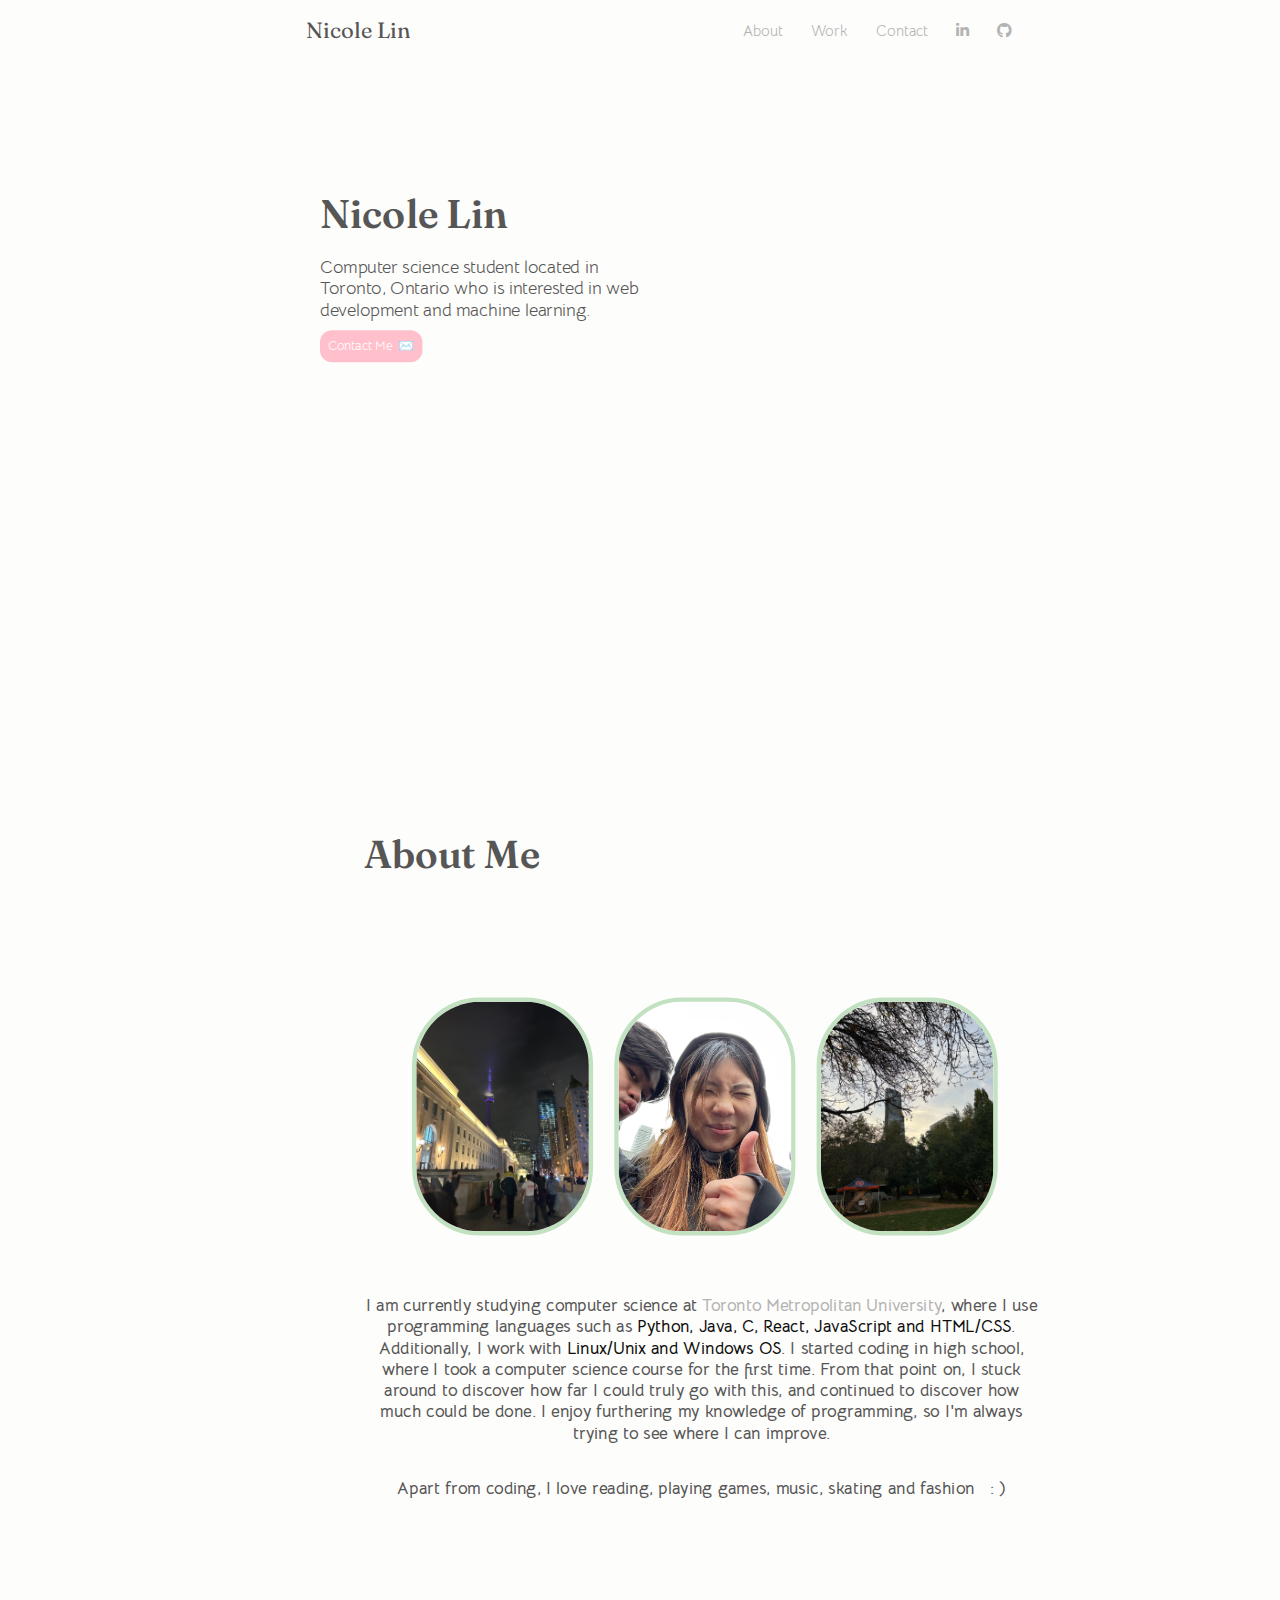
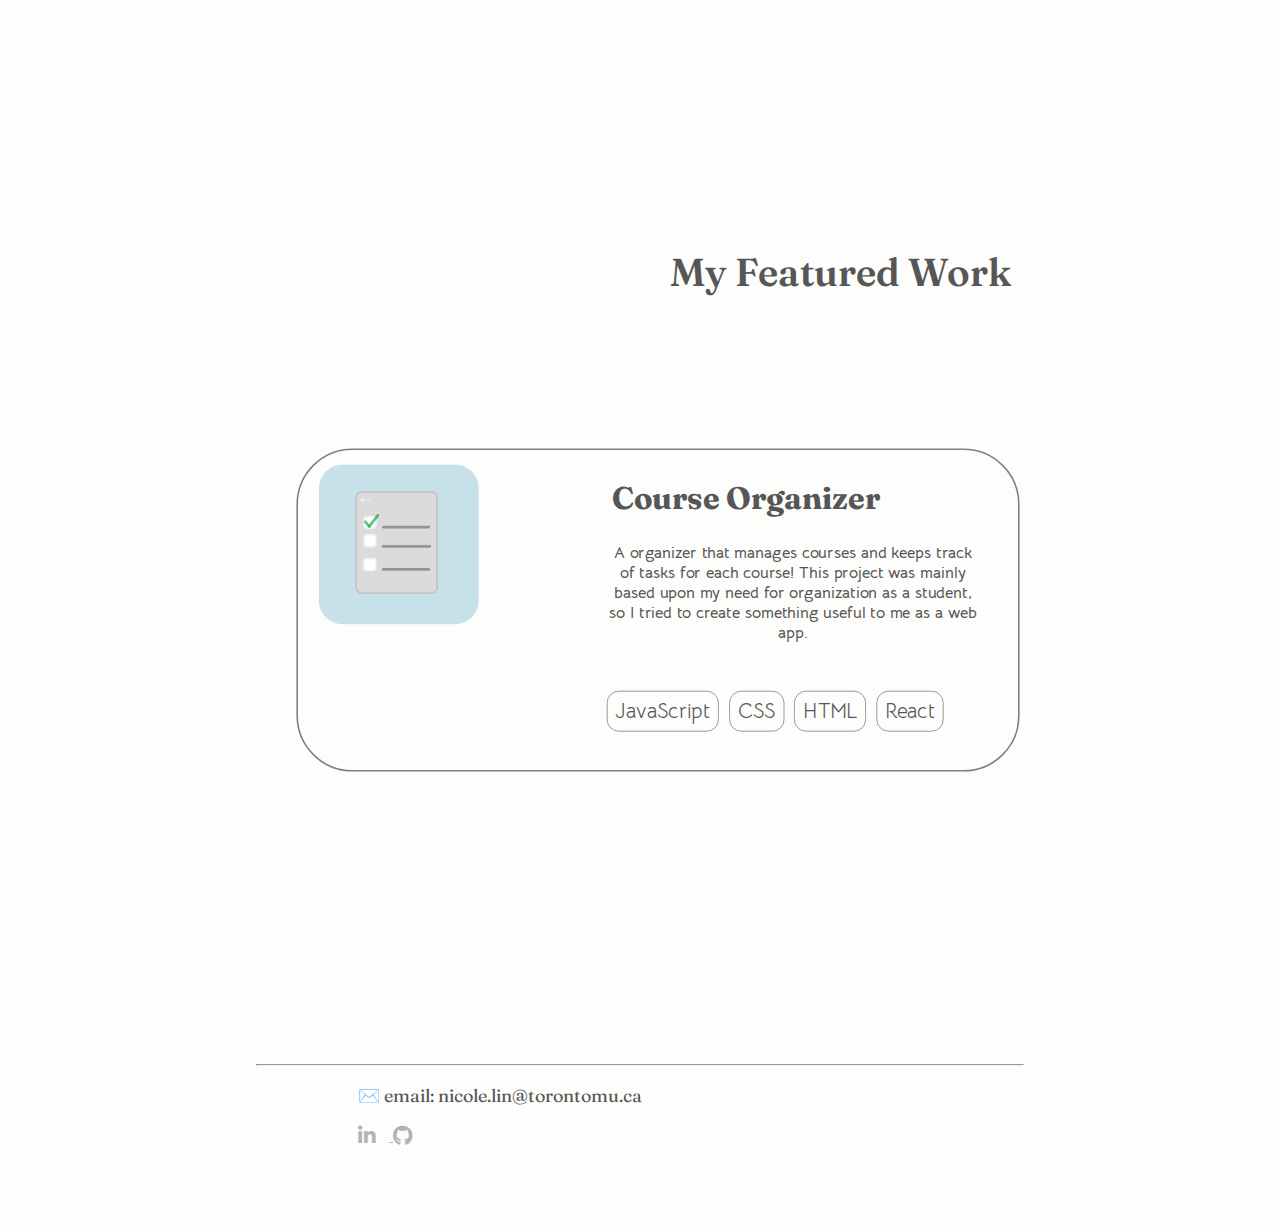
<file: index.html>
<!DOCTYPE html>
<html lang="en">
<head>
    <meta charset="UTF-8">
    <meta http-equiv="X-UA-Compatible" content="IE=edge">
    <meta name="viewport" content="width=device-width, initial-scale=1.0">
    <link rel="stylesheet" href="portfolio.css">
    <link rel="stylesheet" href="https://fonts.googleapis.com/css?family=Fraunces:ital,opsz,wght@0,9..144,100..900;1,9..144,100..900&display=swap">
    <link rel="stylesheet" href="https://fonts.googleapis.com/css?family=Bellota+Text:ital,wght@0,300;0,400;0,700;1,300;1,400;1,700&display=swap">
    <link rel="stylesheet" href="https://cdnjs.cloudflare.com/ajax/libs/font-awesome/6.0.0/css/all.min.css">
    <title>Nicole Lin</title>
    <link rel="icon" type="image/x-icon" href="images/NL_icon.png">
</head>
<body> 
    <!-- website code -->
    <header>
        <div class="navbar">
            <p class="logo"> Nicole Lin </p>
            <div class="icons">
                    <a href="#about"> About </a>
                    <a href="#projects"> Work </a>
                    <a href="#footer"> Contact </a>
                <a href="https://www.linkedin.com/in/nicole-lin-358a4a277/">
                <i class="fa-brands fa-linkedin-in"></i>
                </a>
                <a href="https://github.com/nliinnn">
                <i class="fa-brands fa-github"></i>
                </a>
            </div>
        </div>

    </header>

        <div class="introduction"> 
            <h1> Nicole Lin </h1>
            <p> Computer science student located in Toronto, Ontario who is interested in web development and machine learning. </p>
            <a href="mailto:nicole.lin@torontomu.ca" id="contactbutton"> Contact Me &nbsp;✉️</a>
        </div>

        <div class="background-about">
        <div class="about" id="about">
            <h1> About Me </h1>
            <div class="pictures">
                <img src="images/union.jpg" alt="union"/>
                <img src="images/happy.jpg" alt="happy"/>
                <img src="images/tmu.jpg" alt="tmu" />
            </div>
            <p> 
                I am currently studying computer science at <a href="https://www.torontomu.ca/" class="school"> Toronto Metropolitan University</a>, where I use programming languages such as <span class="languages"> Python, Java, C, React, JavaScript and HTML/CSS</span>. 
                Additionally, I work with <span class="os"> Linux/Unix and Windows OS</span>. I started coding in high school, where I took a computer science course for the first time. From that point on, I stuck
                around to discover how far I could truly go with this, and continued to discover how much could be done.
                I enjoy furthering my knowledge of programming, so I'm always trying to see where I can improve.
            </p>
            <p> Apart from coding, I love reading, playing games, music, skating and fashion  &nbsp; : ) </p>
        </div>
        </div>

        <div class="projects" id="projects">
            <h1> My Featured Work </h1>
            <a href="https://mycourseorganizer.netlify.app/">
                <div class="work">
                    <img src="images/organizer.png" alt="organizer"/>
                    <div class="description">
                        <h2> Course Organizer </h2>
                        <p> A organizer that manages courses and keeps track of tasks for each course! This project was mainly based upon my need
                            for organization as a student, so I tried to create something useful to me as a web app.
                        </p>
                        <span class="work-elements">
                        <div> React </div>
                        <div> HTML </div>
                        <div> CSS </div>
                        <div> JavaScript </div>
                    </span>
                    </div>
                </div>
            </a>
        </div>
        
        <footer>
            <div class="footer" id="footer">
                <hr>
                <p> ✉️ email: nicole.lin@torontomu.ca </p>
                <div class="footer-icons">
                    <a href="https://www.linkedin.com/in/nicole-lin-358a4a277/">
                    <i class="fa-brands fa-linkedin-in fa-lg"></i>
                    </a>
                    <a href="https://github.com/nliinnn">
                    <i class="fa-brands fa-github fa-lg"></i>
                    </a>
                </div>
        </footer>
</body>
</html>
</file>
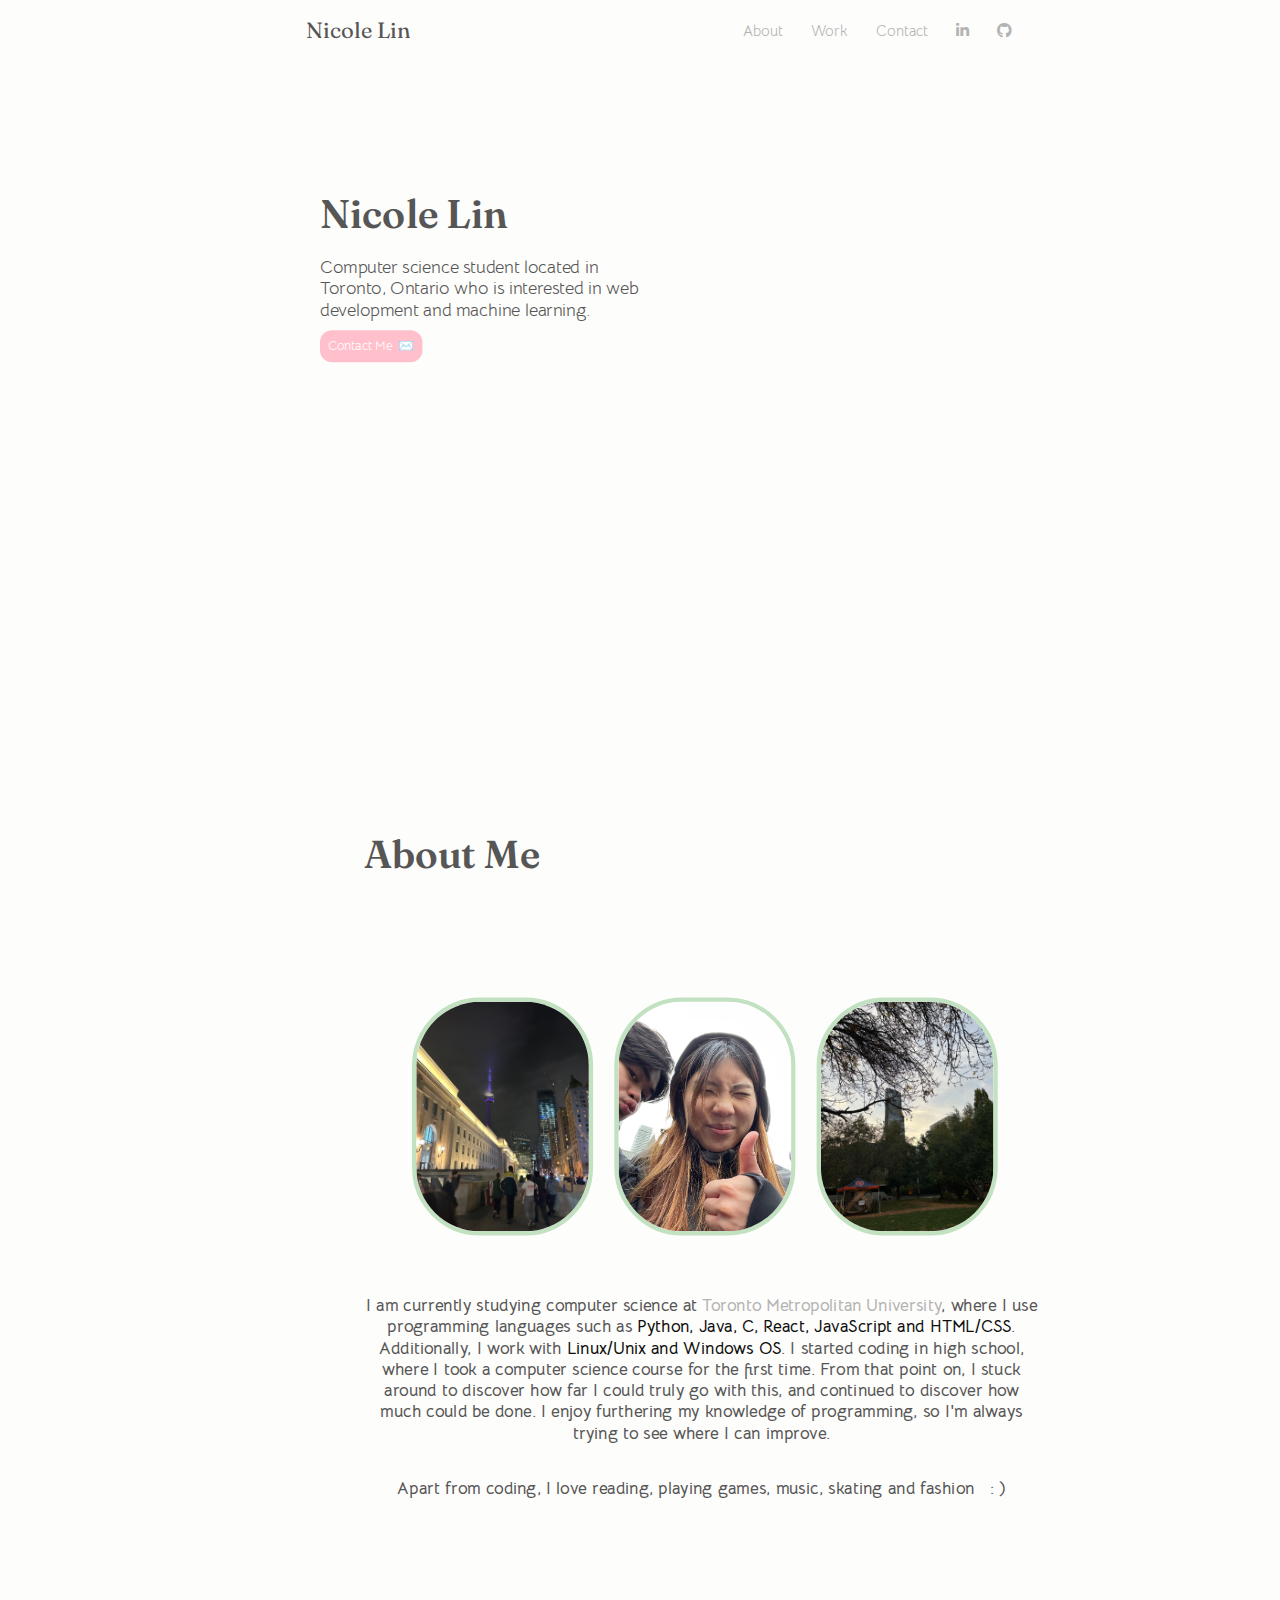
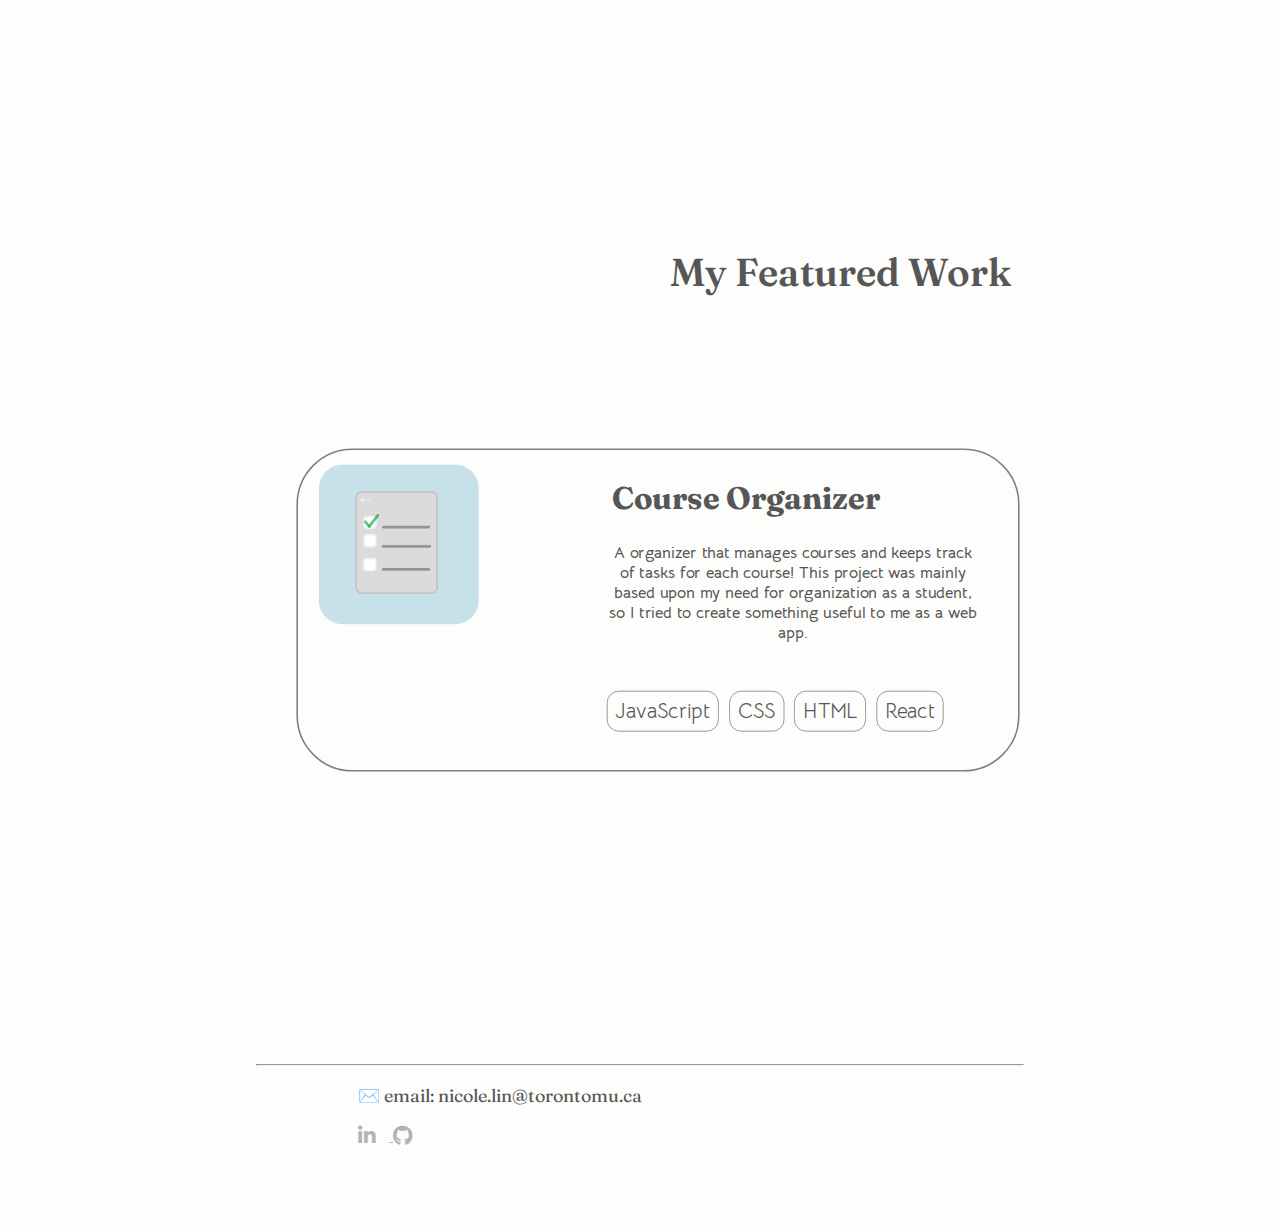
<file: portfoliohtml.html>
<!DOCTYPE html>
<html lang="en">
<head>
    <meta charset="UTF-8">
    <meta http-equiv="X-UA-Compatible" content="IE=edge">
    <meta name="viewport" content="width=device-width, initial-scale=1.0">
    <link rel="stylesheet" href="portfolio.css">
    <link rel="stylesheet" href="https://fonts.googleapis.com/css?family=Fraunces:ital,opsz,wght@0,9..144,100..900;1,9..144,100..900&display=swap">
    <link rel="stylesheet" href="https://fonts.googleapis.com/css?family=Bellota+Text:ital,wght@0,300;0,400;0,700;1,300;1,400;1,700&display=swap">
    <link rel="stylesheet" href="https://cdnjs.cloudflare.com/ajax/libs/font-awesome/6.0.0/css/all.min.css">
    <title>Nicole Lin</title>
    <link rel="icon" type="image/x-icon" href="NL_icon.png">
</head>
<body>
    <header>
        <div class="navbar">
            <p class="logo"> Nicole Lin </p>
            <div class="icons">
                    <a href="#about"> About </a>
                    <a href="#projects"> Work </a>
                    <a href="#footer"> Contact </a>
                <a href="https://www.linkedin.com/in/nicole-lin-358a4a277/">
                <i class="fa-brands fa-linkedin-in"></i>
                </a>
                <a href="https://github.com/nliinnn">
                <i class="fa-brands fa-github"></i>
                </a>
            </div>
        </div>

    </header>

        <div class="introduction">
            <h1> Nicole Lin </h1>
            <p> Computer science student located in Toronto, Ontario who is interested in web development and machine learning. </p>
            <a href="mailto:nicole.lin@torontomu.ca" id="contactbutton"> Contact Me &nbsp;✉️</a>
        </div>

        <div class="background-about">
        <div class="about" id="about">
            <h1> About Me </h1>
            <div class="pictures">
                <img src="union.jpg" alt="union"/>
                <img src="happy.jpg" alt="happy"/>
                <img src="tmu.jpg" alt="tmu" />
            </div>
            <p> 
                I am currently studying computer science at <a href="https://www.torontomu.ca/" class="school"> Toronto Metropolitan University</a>, where I use programming languages such as <span class="languages"> Python, Java, C, React, JavaScript and HTML/CSS</span>. 
                Additionally, I work with <span class="os"> Linux/Unix and Windows OS</span>. I started coding in high school, where I took a computer science course for the first time. From that point on, I stuck
                around to discover how far I could truly go with this, and continued to discover how much could be done.
                I enjoy furthering my knowledge of programming, so I'm always trying to see where I can improve.
            </p>
            <p> Apart from coding, I love reading, playing games, music, skating and fashion  &nbsp; : ) </p>
        </div>
        </div>

        <div class="projects" id="projects">
            <h1> My Featured Work </h1>
            <a href="https://github.com/nliinnn/course-organizer">
                <div class="work">
                    <img src="organizer.png" alt="organizer"/>
                    <div class="description">
                        <h2> Course Organizer </h2>
                        <p> A organizer that manages courses and keeps track of tasks for each course! This project was mainly based upon my need
                            for organization as a student, so I tried to create something useful to me as a web app.
                        </p>
                        <span class="work-elements">
                        <div> React </div>
                        <div> HTML </div>
                        <div> CSS </div>
                        <div> JavaScript </div>
                    </span>
                    </div>
                </div>
            </a>
        </div>
        
        <footer>
            <div class="footer" id="footer">
                <hr>
                <p> ✉️ email: nicole.lin@torontomu.ca </p>
                <div class="footer-icons">
                    <a href="https://www.linkedin.com/in/nicole-lin-358a4a277/">
                    <i class="fa-brands fa-linkedin-in fa-lg"></i>
                    </a>
                    <a href="https://github.com/nliinnn">
                    <i class="fa-brands fa-github fa-lg"></i>
                    </a>
                </div>
        </footer>
</body>
</html>
</file>
<file: portfolio.css>
body {
    background-color: #fdfdfb;
    color: rgb(87, 86, 86);
}

html {
    scroll-behavior: smooth;
}

.navbar {
    width: 60%;
    margin-top: 2vh;
    margin: auto;
    overflow: hidden;
    height: 60px;
    display: flex;
    justify-content: space-between;
    align-items: center;
}

.icons a, .footer-icons a, .school:link {
    color: rgb(180, 179, 179);
    text-decoration: none;
}
  
.icons a, .footer-icons a, .school:visited {
    color: rgb(180, 179, 179);
    text-decoration: none;
}
  
.icons a, .footer-icons a, .school:hover {
    color: rgb(180, 179, 179);
    text-decoration: underline;
}
  
.icons a, .footer-icons a, .school:active {
    color: rgb(180, 179, 179);
    text-decoration: underline;
}

.navbar a {
    text-decoration: none;
    text-align: center;
    padding: 30px 12px;
    font-size: 15px;
    font-family: "Bellota Text", sans-serif;
    font-weight: 400;
}

.navbar a:hover {
    background-color: #f5f5ee;
}

.logo {
    margin-left: 50px;
    margin-right: 25%;
    overflow: hidden;
    font-family: "Fraunces", serif;
    font-weight: 400;
    font-size: 22px;
}

body {
    margin: 0px;
}

.introduction {
    width: 1000px;
    margin: auto;
    transform: scale(0.9);
    margin-bottom: 278px;
    margin-top: 12vh;
}

.introduction h1 {
    font-size: 50px;
    font-family: "Fraunces", serif;
    font-weight: 600;
    margin-bottom: 0;
    margin-right: 0;
    width: 400px;
}

.about img {
    height: 30vh;
    width: auto;
    border-radius: 80px;
    margin-left: 1vw;
    margin-right: 1vw;
    border: 5px solid #C1E1C1;
}

.pictures {
    display: flex;
    justify-content: center;
    align-items: center;
    margin-bottom: 10vh;
    float: left;
    margin-left: 6vw;
}

.pictures img:hover {
    transform: scale(1.05);
}

.introduction p {
    font-family: "Bellota Text", sans-serif;
    width: 600px;
    margin-right: 0;
    font-size: 22px;
}

#contactbutton {
    color: white;
    background-color: pink;
    border: none;
    border-radius: 15px;
    font-size: 16px;
    padding: 10px 10px;
    font-family: "Bellota Text", sans-serif;
    text-decoration: none;
}

#contactbutton:hover {
    transform: scale(1.2);
}

.about {
    margin: auto;
    width: 76vw;
    margin-bottom: 12vh;
}

.background-about {
    height: 90vh;
    margin-bottom: 2vh;
    padding: 10vh;
    transform: scale(0.85);
}

.about p {
    text-align: center;
    font-family: "Bellota Text", sans-serif;
    font-weight: 700;
    font-size: 20px;
    width: 24vw;
    float: right;
    margin-right: 4vw;
}

.description p {
    text-align: center;
    font-family: "Bellota Text", sans-serif;
    font-weight: 700;
    font-size: 20px;
    width: 40vw;
    float: right;
    margin-right: 4vw;
}

.about h1 {
    margin-left: 8vw;
    text-align: left;
    font-size: 46px;
    font-family: "Fraunces", serif;
    font-weight: 600;
    margin-bottom: 20vh;
}

.projects h1 {
    transform: scale(0.85);
    text-align: right;
    font-size: 46px;
    font-family: "Fraunces", serif;
    font-weight: 600;
    margin-bottom: 4vh;
    margin-right: 3vw;
}

.projects a {
    text-decoration: none;
    color: rgb(87, 86, 86);
}

.languages, .os {
    color: #0e0d0d;
    font-weight: 700;
}

.work {
    transform: scale(0.78);
    height: 34vh;
    display: flexbox;
    border-radius: 70px;
    margin-bottom: 28vh;
    margin-top: 12vh;
    border: 2px solid gray;
}

.projects {
    font-size: 26px;
    width: 60%;
    margin: auto;
}

.work:hover {
    transform: scale(0.86);
}

.work img {
    float: left;
    height: 30vh;
    width: auto;
    border-radius: 30px;
    margin-left: 2vw;
    margin-top: 2vh;
}

.description h2 {
    font-family: "Fraunces", serif;
    float: left;
    margin-left: 13vw;
    margin-top: 4vh;
    width: 20vw;
    height: 2vh;
}

.description p {
    width: 36vw;
    float: right;
    margin-right: 4vw;
}

.description div {
    display: inline;
    float: right;
    margin-right: 1vw;
    border: 1px solid gray;
    border-radius: 15px;
    padding: 8px 10px;
    font-family: "Bellota Text", sans-serif;
}

.work-elements {
    position: relative;
    left: -9vw;
}

.footer {
    margin-bottom: 10vh;
    margin-top: 5vh;
    margin-left: 15vh;
    margin: auto;
    width: 60%;
    font-family: "Fraunces", serif;
}

.footer p {
    margin-left: 8vw;
    font-size: 18px;
}

.footer-icons {
    margin-left: 8vw;

}

.footer i {
    margin-right: 1vw;
    margin-bottom: 10vh;
}

.navelements {
    margin: 0;
    padding: 0;
}

@media only screen and (max-width: 1440px) and (orientation: landscape) {
    .introduction {
        transform: scale(0.8);
        width: 800px;
    }

    .introduction p {
        width: 400px;
    }

    .background-about {
        margin-left: 100px;
        margin-bottom: 200px;
    }

    .pictures {
        margin-top: 0px;
        height: 200px;
        width: auto;
        position: relative;
        right: -70px;
    }

    .about p {
        width: 800px;
        height: auto;
        float: left;
        margin-left: 100px;
    }

    .projects {
        width: 800px;
        position: relative;
        left: -34px;
    }

    .projects h1 {
        position: relative;
        right: -100px;
    }

    .work {
        transform: scale(0.8);
        width: 900px;
        height: 400px;
    }

    .work h2 {
        float: left;
        width: 380px;
        height: 100px;
        margin-bottom: 0;
    }
    
    .work img {
        height: 200px;
        width: auto;
        margin-bottom: 200px;
    }

    .work p {
        position: relative;
        top: -40px;
    }

    .work-elements {
        float: right;
        padding-left: 50px;
        width: fit-content;
        height: 120px;
        position: relative;
        left: -80px;
        margin-bottom: 20px;
    }

}
</file>
